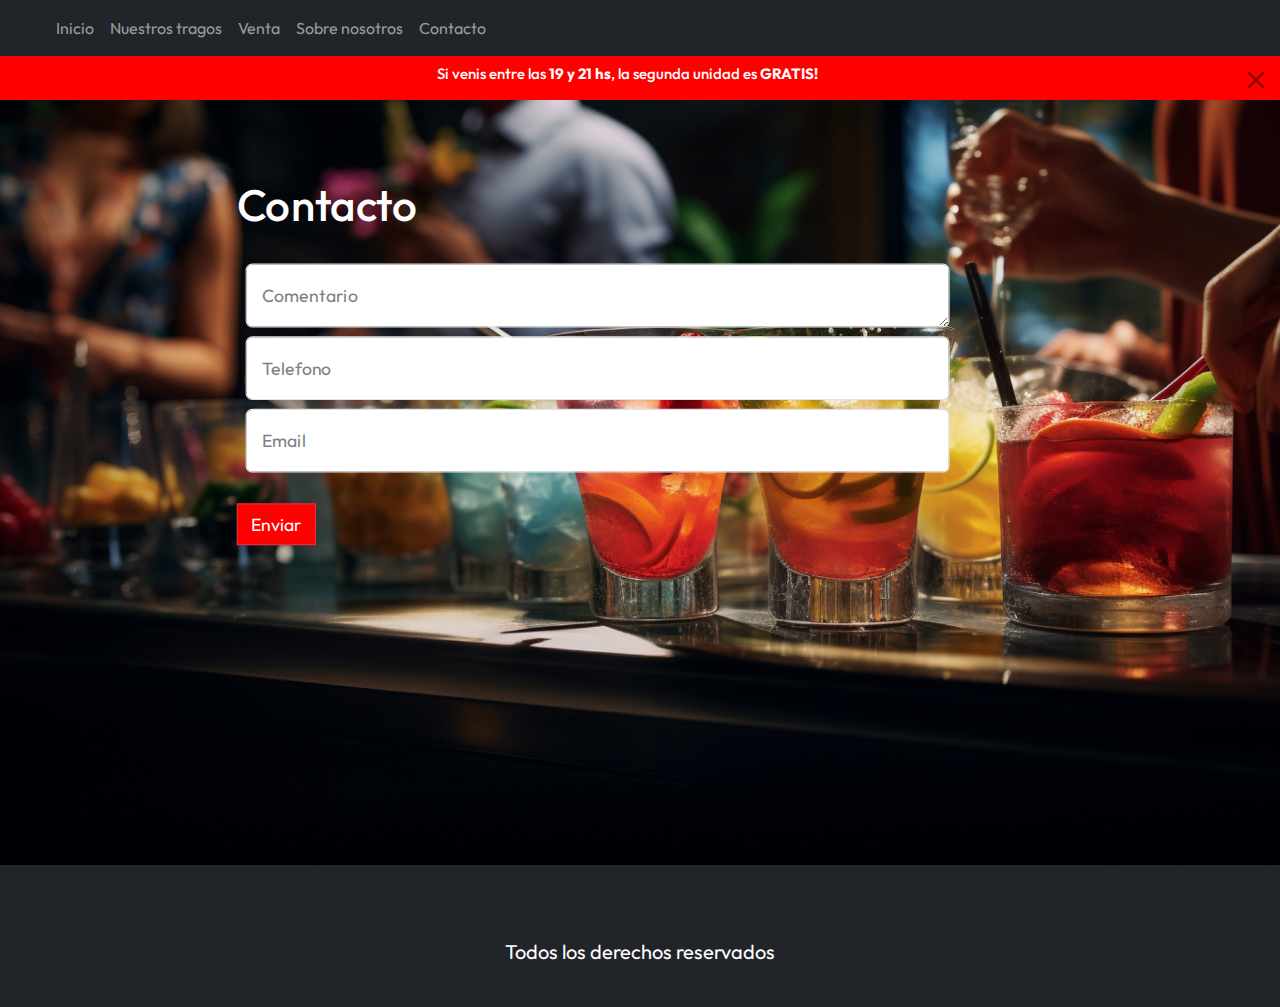
<file: pages/contacto.html>
<!DOCTYPE html>
<html lang="es">

<head>
    <meta charset="UTF-8" />
    <meta name="viewport" content="width=device-width, initial-scale=1.0" />
    <meta name="description"
        content="Ofrecemos un servicio integral para que tu salida sea la mejor. Servicio de barra de autor, DJ en vivo, ventas con delivery, atencion personalizada, diversión y mucho más. Solo en Coder Drinks">
    <meta name="keywords"
        content="bar, delivery, happy hour, after office, salida, bebidas, cocktails, cocteleria, tragos, bebidas alcoholicas, conocenos, Coder Drinks">
    <link rel="stylesheet" href="https://cdnjs.cloudflare.com/ajax/libs/font-awesome/6.5.2/css/all.min.css"
        integrity="sha512-SnH5WK+bZxgPHs44uWIX+LLJAJ9/2PkPKZ5QiAj6Ta86w+fsb2TkcmfRyVX3pBnMFcV7oQPJkl9QevSCWr3W6A=="
        crossorigin="anonymous" referrerpolicy="no-referrer" />
    <link href="https://cdn.jsdelivr.net/npm/bootstrap@5.3.3/dist/css/bootstrap.min.css" rel="stylesheet"
        integrity="sha384-QWTKZyjpPEjISv5WaRU9OFeRpok6YctnYmDr5pNlyT2bRjXh0JMhjY6hW+ALEwIH" crossorigin="anonymous" />
    <link rel="preconnect" href="https://fonts.googleapis.com">
    <link rel="preconnect" href="https://fonts.gstatic.com" crossorigin>
    <link href="https://fonts.googleapis.com/css2?family=Outfit:wght@100..900&display=swap" rel="stylesheet">
    <link rel="stylesheet" href="../estilos/estilos.css" />
    <title>Contactanos y sacate todas tus dudas - Coder Drinks</title>
</head>

<body>
    <!-- NAVBAR START -->
    <nav class="navbar navbar-expand-sm bg-dark navbar-dark">
        <div class="container-fluid">
            <a class="navbar-brand fa-solid fa-martini-glass-citrus logo" href="../index.html"></a>
            <button class="navbar-toggler" type="button" data-bs-toggle="collapse" data-bs-target="#collapsibleNavbar">
                <i class="fa-solid fa-chevron-down"></i>
            </button>
            <div class="collapse navbar-collapse" id="collapsibleNavbar">
                <ul class="navbar-nav">
                    <li class="nav-item">
                        <a class="nav-link d-flex justify-content-center" href="../index.html">Inicio</a>
                    </li>
                    <li class="nav-item">
                        <a class="nav-link d-flex justify-content-center" href="./tragos.html">Nuestros tragos</a>
                    </li>
                    <li class="nav-item">
                        <a class="nav-link d-flex justify-content-center" href="./venta.html">Venta</a>
                    </li>
                    <li class="nav-item">
                        <a class="nav-link d-flex justify-content-center" href="./sobreNosotros.html">Sobre nosotros</a>
                    </li>
                    <li class="nav-item">
                        <a class="nav-link d-flex justify-content-center" href="./contacto.html">Contacto</a>
                    </li>
                </ul>
            </div>
        </div>
    </nav>
    <!-- NAVBAR FIN -->
    <!-- OFERTA START -->
    <div class="alert alert-danger alert-dismissible fade show text-center">
        <button type="button" class="btn-close p-3" data-bs-dismiss="alert"></button>
        <h2 class="p-1">Si venis entre las <strong>19 y 21 hs</strong>, la segunda unidad es <strong>GRATIS!</strong>
        </h2>
    </div>
    <!-- OFERTA FIN -->
    <!-- JUMBOTRON INICIO -->
    <div class="text-white jumbotronImg fondo1 d-block justify-content-start">
        <div class="formulario">
            <h1 class="">Contacto</h1>
            <div class="form-floating">
                <textarea class="form-control m-2" id="comment" name="text" placeholder="Comment"></textarea>
                <label for="comment">Comentario</label></div>
            <div class="form-floating">
                <input class="form-control m-2" id="telefono" name="telefono" placeholder="Telefono"></input>
                <label for="telefono">Telefono</label></div>
            <div class="form-floating">
                <input type="text" class="form-control m-2" id="email" placeholder="Enter email" name="email">
                <label for="email">Email</label></div>
            <div>
                <button type="button" class="btn btn-danger"><a href="./contacto.html">Enviar</a></button>
            </div>

        </div>
    </div>
    </div>
    <!-- Footer inicio -->
    <footer class="bg-dark text-center text-white">

        <div class="container p-4">
            <!--Social media Inicio-->
            <section class="mb-4">
                <!-- Facebook -->
                <a class="btn btn-outline-light btn-floating m-1" href="https://facebook.com" role="button">
                    <i class="fa-brands fa-facebook"></i>
                </a>

                <!-- Twitter -->
                <a class="btn btn-outline-light btn-floating m-1" href="https://twitter.com" role="button">
                    <i class="fa-brands fa-x-twitter"></i>
                </a>

                <!-- Google -->
                <a class="btn btn-outline-light btn-floating m-1" href="https://github.com" role="button">
                    <i class="fa-brands fa-github"></i>
                </a>

                <!-- Instagram -->
                <a class="btn btn-outline-light btn-floating m-1" href="https://instagram.com" role="button">
                    <i class="fa-brands fa-instagram"></i>
                </a>
                <!-- Maps -->
                <a class="btn btn-outline-light btn-floating m-1" href="https://maps.app.goo.gl/zbBarDFQYfWrsBFSA"
                    role="button">
                    <i class="fa-solid fa-location-dot"></i>
                </a>
            </section>
            <!-- Social media FIN-->
            <section>
                <p>Todos los derechos reservados</p>
            </section>
        </div>

    </footer>
    <script src="https://cdn.jsdelivr.net/npm/bootstrap@5.3.3/dist/js/bootstrap.bundle.min.js"
        integrity="sha384-YvpcrYf0tY3lHB60NNkmXc5s9fDVZLESaAA55NDzOxhy9GkcIdslK1eN7N6jIeHz" crossorigin="anonymous">
    </script>
</body>

</html>
</file>
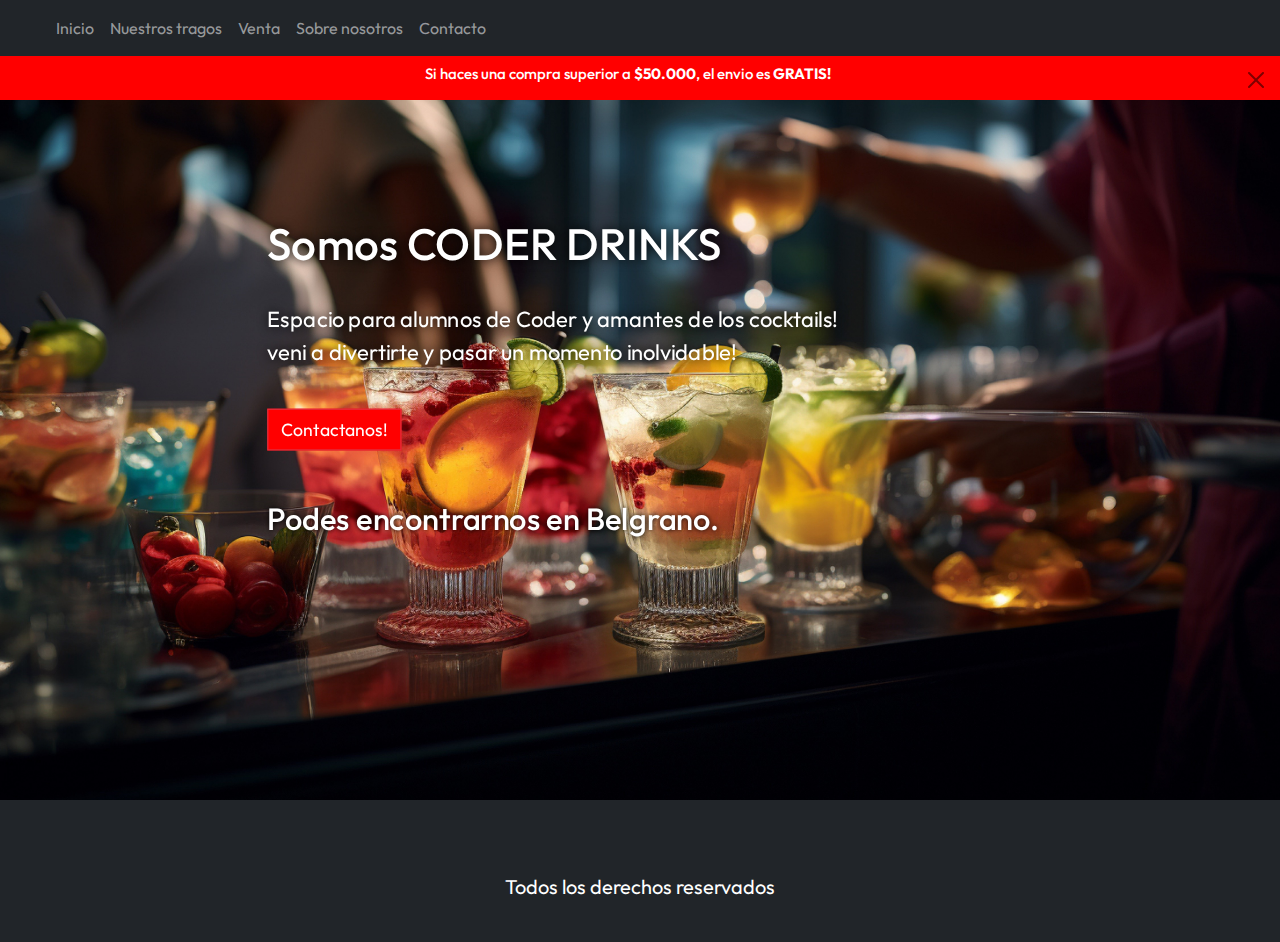
<file: pages/sobreNosotros.html>
<!DOCTYPE html>
<html lang="es">

<head>
  <meta charset="UTF-8" />
  <meta name="viewport" content="width=device-width, initial-scale=1.0" />
  <meta name="description"
    content="Escapate a Coder Drinks y veni a disfrutar de nuestra coctelería con amigos, en Belgrano." />
  <meta name="keywords"
    content="bar, delivery, happy hour, after office, salida, noche, bebidas, cocktails, cocteleria, tragos, bebidas alcoholicas, conocenos, coder drinks" />
  <link rel="stylesheet" href="https://cdnjs.cloudflare.com/ajax/libs/font-awesome/6.5.2/css/all.min.css"
    integrity="sha512-SnH5WK+bZxgPHs44uWIX+LLJAJ9/2PkPKZ5QiAj6Ta86w+fsb2TkcmfRyVX3pBnMFcV7oQPJkl9QevSCWr3W6A=="
    crossorigin="anonymous" referrerpolicy="no-referrer" />
  <link href="https://cdn.jsdelivr.net/npm/bootstrap@5.3.3/dist/css/bootstrap.min.css" rel="stylesheet"
    integrity="sha384-QWTKZyjpPEjISv5WaRU9OFeRpok6YctnYmDr5pNlyT2bRjXh0JMhjY6hW+ALEwIH" crossorigin="anonymous" />
  <link rel="preconnect" href="https://fonts.googleapis.com" />
  <link rel="preconnect" href="https://fonts.gstatic.com" crossorigin />
  <link href="https://fonts.googleapis.com/css2?family=Outfit:wght@100..900&display=swap" rel="stylesheet" />
  <link rel="stylesheet" href="../estilos/estilos.css" />
  <title>Sobre Nosotros - Coder Drinks</title>
</head>

<body>
  <!-- NAVBAR START -->
  <nav class="navbar navbar-expand-sm bg-dark navbar-dark">
    <div class="container-fluid">
      <a class="navbar-brand fa-solid fa-martini-glass-citrus logo" href="../index.html"></a>
      <button class="navbar-toggler" type="button" data-bs-toggle="collapse" data-bs-target="#collapsibleNavbar">
        <i class="fa-solid fa-chevron-down"></i>
      </button>
      <div class="collapse navbar-collapse" id="collapsibleNavbar">
        <ul class="navbar-nav">
          <li class="nav-item">
            <a class="nav-link d-flex justify-content-center" href="../index.html">Inicio</a>
          </li>
          <li class="nav-item">
            <a class="nav-link d-flex justify-content-center" href="./tragos.html">Nuestros tragos</a>
          </li>
          <li class="nav-item">
            <a class="nav-link d-flex justify-content-center" href="./venta.html">Venta</a>
          </li>
          <li class="nav-item">
            <a class="nav-link d-flex justify-content-center" href="./sobreNosotros.html">Sobre nosotros</a>
          </li>
          <li class="nav-item">
            <a class="nav-link d-flex justify-content-center" href="./contacto.html">Contacto</a>
          </li>
        </ul>
      </div>
    </div>
  </nav>
  <!-- NAVBAR FIN -->
  <!-- OFERTA START -->
  <div class="alert alert-danger alert-dismissible fade show text-center">
    <button type="button" class="btn-close p-3" data-bs-dismiss="alert"></button>
    <h2 class="p-1">
      Si haces una compra superior a <strong>$50.000</strong>, el envio es
      <strong>GRATIS!</strong>
    </h2>
  </div>
  <!-- OFERTA FIN -->
  <!-- JUMBOTRON INICIO -->
  <div class="text-white p-5 jumbotronImg fondo2">
    <div class="formulario2">
      <h1 class="d-flex justify-content-start">Somos CODER DRINKS</h1>
      <p class="d-flex justify-content-start">
        Espacio para alumnos de Coder y amantes de los cocktails!<br />
        veni a divertirte y pasar un momento inolvidable!
      </p>
      <button type="button" class="btn btn-danger">
        <a href="./contacto.html">Contactanos!</a>
      </button>
      <br />
      <div class="mapa">
        <h3>Podes encontrarnos en Belgrano.</h3>
        <iframe
          src="https://www.google.com/maps/embed?pb=!1m18!1m12!1m3!1d13143.700594085178!2d-58.470291294718045!3d-34.5554505268054!2m3!1f0!2f0!3f0!3m2!1i1024!2i768!4f13.1!3m3!1m2!1s0x95bcb5d28526611d%3A0xbcb585a9ddc70069!2sBelgrano%2C%20Cdad.%20Aut%C3%B3noma%20de%20Buenos%20Aires!5e0!3m2!1ses!2sar!4v1714926460703!5m2!1ses!2sar"
          width="100%" height="200" style="border: 0" allowfullscreen="" loading="lazy"
          referrerpolicy="no-referrer-when-downgrade"></iframe>
      </div>
    </div>
  </div>
  <!-- Footer inicio -->
  <footer class="bg-dark text-center text-white">
    <div class="container p-4">
      <!--Social media Inicio-->
      <section class="mb-4">
        <!-- Facebook -->
        <a class="btn btn-outline-light btn-floating m-1" href="https://facebook.com" role="button">
          <i class="fa-brands fa-facebook"></i>
        </a>

        <!-- Twitter -->
        <a class="btn btn-outline-light btn-floating m-1" href="https://twitter.com" role="button">
          <i class="fa-brands fa-x-twitter"></i>
        </a>

        <!-- Google -->
        <a class="btn btn-outline-light btn-floating m-1" href="https://github.com" role="button">
          <i class="fa-brands fa-github"></i>
        </a>

        <!-- Instagram -->
        <a class="btn btn-outline-light btn-floating m-1" href="https://instagram.com" role="button">
          <i class="fa-brands fa-instagram"></i>
        </a>
        <!-- Maps -->
        <a class="btn btn-outline-light btn-floating m-1" href="https://maps.app.goo.gl/zbBarDFQYfWrsBFSA"
          role="button">
          <i class="fa-solid fa-location-dot"></i>
        </a>
      </section>
      <!-- Social media FIN-->
      <section>
        <p>Todos los derechos reservados</p>
      </section>
    </div>
  </footer>
  <script src="https://cdn.jsdelivr.net/npm/bootstrap@5.3.3/dist/js/bootstrap.bundle.min.js"
    integrity="sha384-YvpcrYf0tY3lHB60NNkmXc5s9fDVZLESaAA55NDzOxhy9GkcIdslK1eN7N6jIeHz" crossorigin="anonymous">
  </script>
</body>

</html>
</file>
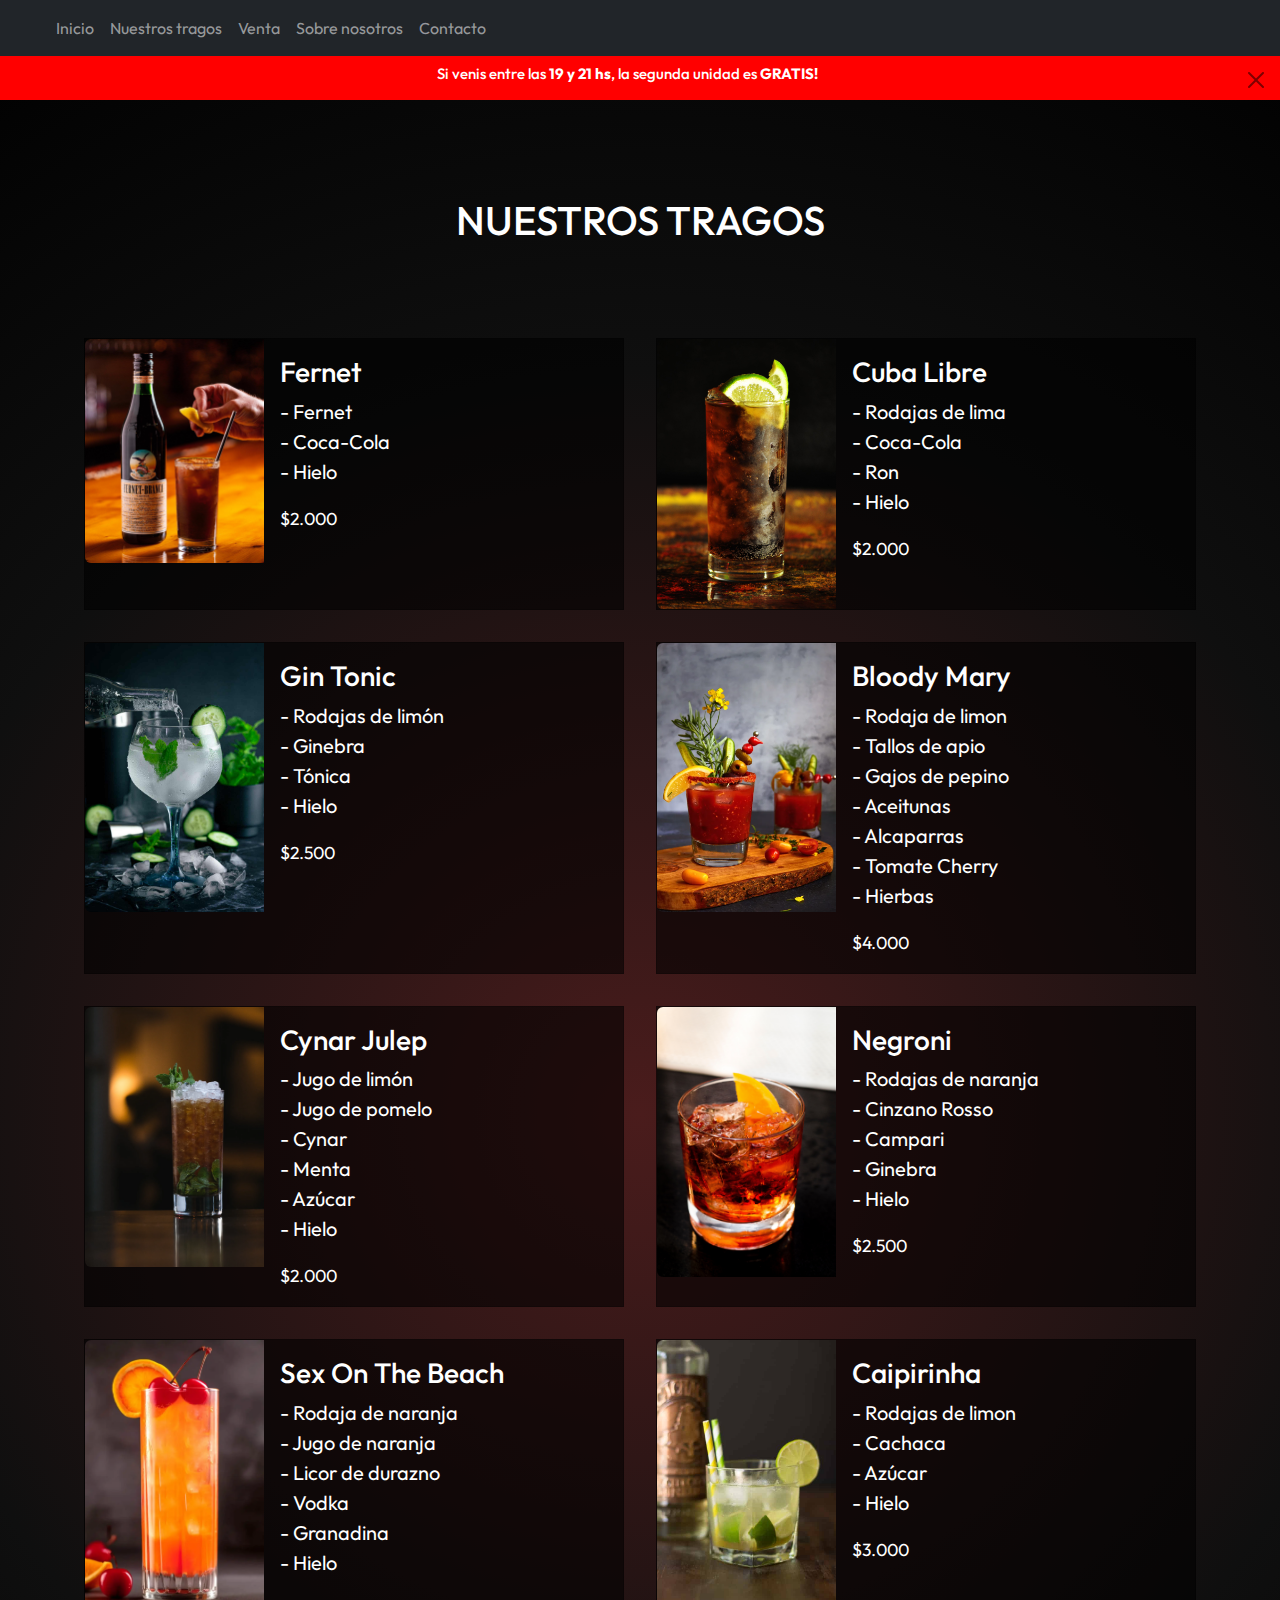
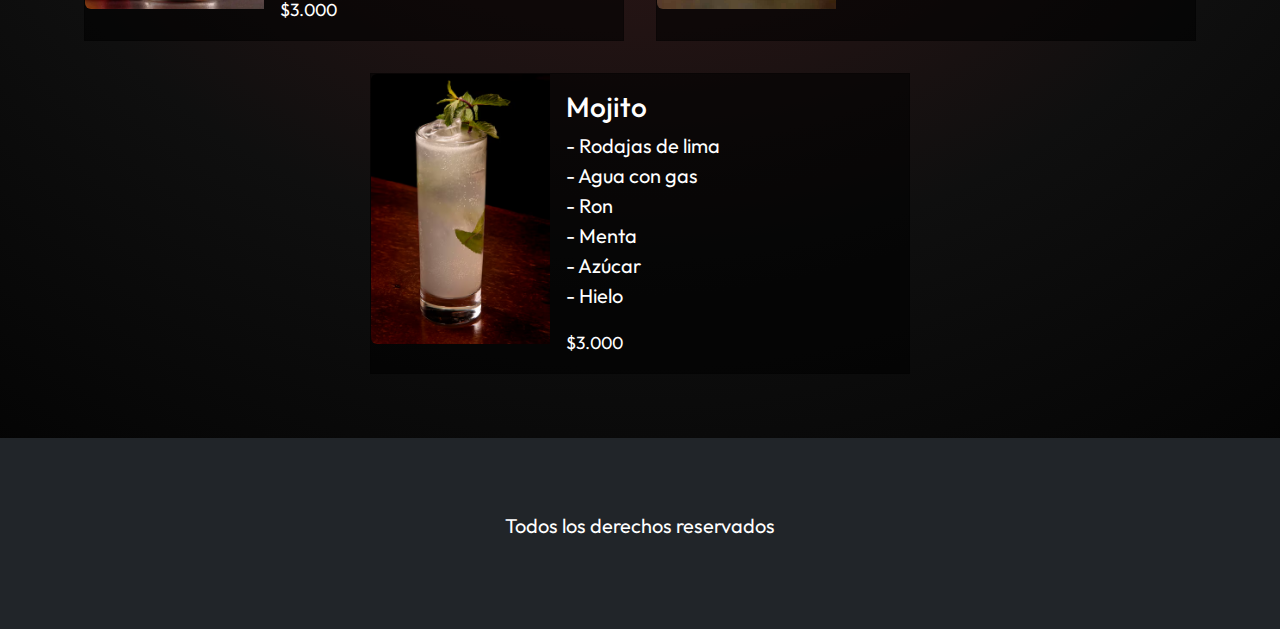
<file: pages/tragos.html>
<!DOCTYPE html>
<html lang="es">

<head>
  <meta charset="UTF-8" />
  <meta name="viewport" content="width=device-width, initial-scale=1.0" />
  <meta name="description"
    content="Disfrutá un momento inolvidable con tus amigos, con nuestros tragos y cocteleria de autor. Todo en un mismo lugar" />
  <meta name="keywords"
    content="bar, delivery, happy hour, after office, salida, noche, bebidas, cocktails, cocteleria de autor, tragos, bebidas alcoholicas, coder drinks" />
  <link rel="stylesheet" href="https://cdnjs.cloudflare.com/ajax/libs/font-awesome/6.5.2/css/all.min.css"
    integrity="sha512-SnH5WK+bZxgPHs44uWIX+LLJAJ9/2PkPKZ5QiAj6Ta86w+fsb2TkcmfRyVX3pBnMFcV7oQPJkl9QevSCWr3W6A=="
    crossorigin="anonymous" referrerpolicy="no-referrer" />
  <link href="https://cdn.jsdelivr.net/npm/bootstrap@5.3.3/dist/css/bootstrap.min.css" rel="stylesheet"
    integrity="sha384-QWTKZyjpPEjISv5WaRU9OFeRpok6YctnYmDr5pNlyT2bRjXh0JMhjY6hW+ALEwIH" crossorigin="anonymous" />
  <link rel="preconnect" href="https://fonts.googleapis.com" />
  <link rel="preconnect" href="https://fonts.gstatic.com" crossorigin />
  <link href="https://fonts.googleapis.com/css2?family=Outfit:wght@100..900&display=swap" rel="stylesheet" />
  <link rel="stylesheet" href="../estilos/estilos.css" />
  <title>
    Vení a probar Nuestros Tragos y cocteles de autor. Coder Drinks
  </title>
</head>

<body>
  <!-- NAVBAR START -->
  <nav class="navbar navbar-expand-sm bg-dark navbar-dark">
    <div class="container-fluid">
      <a class="navbar-brand fa-solid fa-martini-glass-citrus logo" href="../index.html"></a>
      <button class="navbar-toggler" type="button" data-bs-toggle="collapse" data-bs-target="#collapsibleNavbar">
        <i class="fa-solid fa-chevron-down"></i>
      </button>
      <div class="collapse navbar-collapse" id="collapsibleNavbar">
        <ul class="navbar-nav">
          <li class="nav-item">
            <a class="nav-link d-flex justify-content-center" href="../index.html">Inicio</a>
          </li>
          <li class="nav-item">
            <a class="nav-link d-flex justify-content-center" href="./tragos.html">Nuestros tragos</a>
          </li>
          <li class="nav-item">
            <a class="nav-link d-flex justify-content-center" href="./venta.html">Venta</a>
          </li>
          <li class="nav-item">
            <a class="nav-link d-flex justify-content-center" href="./sobreNosotros.html">Sobre nosotros</a>
          </li>
          <li class="nav-item">
            <a class="nav-link d-flex justify-content-center" href="./contacto.html">Contacto</a>
          </li>
        </ul>
      </div>
    </div>
  </nav>
  <!-- NAVBAR FIN -->
  <!-- OFERTA START -->
  <div class="alert alert-danger alert-dismissible fade show text-center">
    <button type="button" class="btn-close p-3" data-bs-dismiss="alert"></button>
    <h2 class="p-1">
      Si venis entre las <strong>19 y 21 hs</strong>, la segunda unidad es
      <strong>GRATIS!</strong>
    </h2>
  </div>
  <!-- OFERTA FIN -->
  <!-- JUMBOTRON INICIO -->
  <div class="text-white p-5 container-fluid muestra m-0">
    <div class="container-fluid text-white p-5 d-flex justify-content-center">
      <h1>NUESTROS TRAGOS</h1>
    </div>
    <div class="row g-0 d-flex justify-content-center">
      <!-- cartas -->
      <div class="card m-3 ">
        <div class="row g-0">
          <div class="col-md-4">
            <img src="../assets/images/Fernet.jpg" class="img-fluid rounded-start" alt="Fernet con coca" />
          </div>
          <div class="col-md-8">
            <div class="card-body">
              <h3 class="card-title">Fernet</h3>
              <p class="card-text">
                - Fernet <br />
                - Coca-Cola<br />
                - Hielo
              </p>
              <p class="card-text"><small class="">$2.000</small></p>
            </div>
          </div>
        </div>
      </div>
      <div class="card m-3">
        <div class="row g-0">
          <div class="col-md-4">
            <img src="../assets/images/cubaLibre.webp" class="img-fluid rounded-start" alt="CubaLibre" />
          </div>
          <div class="col-md-8">
            <div class="card-body">
              <h3 class="card-title">Cuba Libre</h3>
              <p class="card-text">
                - Rodajas de lima<br />
                - Coca-Cola<br />
                - Ron<br />
                - Hielo
              </p>
              <p class="card-text"><small class="">$2.000</small></p>
            </div>
          </div>
        </div>
      </div>
      <div class="card m-3">
        <div class="row g-0">
          <div class="col-md-4">
            <img src="../assets/images/ginTonic.avif" class="img-fluid rounded-start" alt="Gin Tonic" />
          </div>
          <div class="col-md-8">
            <div class="card-body">
              <h3 class="card-title">Gin Tonic</h3>
              <p class="card-text">
                - Rodajas de limón<br />
                - Ginebra<br />
                - Tónica<br />
                - Hielo
              </p>
              <p class="card-text"><small class="">$2.500</small></p>
            </div>
          </div>
        </div>
      </div>
      <div class="card m-3">
        <div class="row g-0">
          <div class="col-md-4">
            <img src="../assets/images/Bloody-Mary.webp" class="img-fluid rounded-start" alt="Bloody Mary" />
          </div>
          <div class="col-md-8">
            <div class="card-body">
              <h3 class="card-title">Bloody Mary</h3>
              <p class="card-text">
                - Rodaja de limon<br />
                - Tallos de apio<br />
                - Gajos de pepino<br />
                - Aceitunas<br />
                - Alcaparras <br />
                - Tomate Cherry <br />
                - Hierbas
              </p>
              <p class="card-text"><small class="">$4.000</small></p>
            </div>
          </div>
        </div>
      </div>
      <div class="card m-3">
        <div class="row g-0">
          <div class="col-md-4">
            <img src="../assets/images/Cynar-Julep.jpg" class="img-fluid rounded-start" alt="Cynar Julep" />
          </div>
          <div class="col-md-8">
            <div class="card-body">
              <h3 class="card-title">Cynar Julep</h3>
              <p class="card-text">
                - Jugo de limón <br />
                - Jugo de pomelo <br />
                - Cynar <br />
                - Menta <br />
                - Azúcar <br />
                - Hielo
              </p>
              <p class="card-text"><small class="">$2.000</small></p>
            </div>
          </div>
        </div>
      </div>
      <div class="card m-3">
        <div class="row g-0">
          <div class="col-md-4">
            <img src="../assets/images/negroni.jpg" class="img-fluid rounded-start" alt="Negroni" />
          </div>
          <div class="col-md-8">
            <div class="card-body">
              <h3 class="card-title">Negroni</h3>
              <p class="card-text">
                - Rodajas de naranja <br />
                - Cinzano Rosso <br />
                - Campari <br />
                - Ginebra <br />
                - Hielo
              </p>
              <p class="card-text"><small class="">$2.500</small></p>
            </div>
          </div>
        </div>
      </div>
      <div class="card m-3">
        <div class="row g-0">
          <div class="col-md-4">
            <img src="../assets/images/sexOnTheBeach.jpg" class="img-fluid rounded-start" alt="sex On The Beach" />
          </div>
          <div class="col-md-8">
            <div class="card-body">
              <h3 class="card-title">Sex On The Beach</h3>
              <p class="card-text">
                - Rodaja de naranja <br />
                - Jugo de naranja <br />
                - Licor de durazno <br />
                - Vodka <br />
                - Granadina <br />
                - Hielo
              </p>
              <p class="card-text"><small class="">$3.000</small></p>
            </div>
          </div>
        </div>
      </div>
      <div class="card m-3">
        <div class="row g-0">
          <div class="col-md-4">
            <img src="../assets/images/Caipirina.webp" class="img-fluid rounded-start" alt="Caipirinha" />
          </div>
          <div class="col-md-8">
            <div class="card-body">
              <h3 class="card-title">Caipirinha</h3>
              <p class="card-text">
                - Rodajas de limon <br />
                - Cachaca <br />
                - Azúcar <br />
                - Hielo
              </p>
              <p class="card-text"><small class="">$3.000</small></p>
            </div>
          </div>
        </div>
      </div>
      <div class="card m-3">
        <div class="row g-0">
          <div class="col-md-4">
            <img src="../assets/images/mojito-ron.png" class="img-fluid rounded-start" alt="Mojito" />
          </div>
          <div class="col-md-8">
            <div class="card-body">
              <h3 class="card-title">Mojito</h3>
              <p class="card-text">
                - Rodajas de lima <br />
                - Agua con gas <br />
                - Ron <br />
                - Menta <br />
                - Azúcar <br />
                - Hielo
              </p>
              <p class="card-text"><small class="">$3.000</small></p>
            </div>
          </div>
        </div>
      </div>
      <!-- cartas -->
    </div>
  </div>
  <!-- JUMBOTRON FIN -->

  <!-- Footer inicio -->
  <footer class="bg-dark text-center text-white pb-5">
    <div class="container p-4">
      <!--Social media Inicio-->
      <section class="mb-4">
        <!-- Facebook -->
        <a class="btn btn-outline-light btn-floating m-1" href="https://facebook.com" role="button">
          <i class="fa-brands fa-facebook"></i>
        </a>

        <!-- Twitter -->
        <a class="btn btn-outline-light btn-floating m-1" href="https://twitter.com" role="button">
          <i class="fa-brands fa-x-twitter"></i>
        </a>

        <!-- Google -->
        <a class="btn btn-outline-light btn-floating m-1" href="https://github.com" role="button">
          <i class="fa-brands fa-github"></i>
        </a>

        <!-- Instagram -->
        <a class="btn btn-outline-light btn-floating m-1" href="https://instagram.com" role="button">
          <i class="fa-brands fa-instagram"></i>
        </a>
        <!-- Maps -->
        <a class="btn btn-outline-light btn-floating m-1" href="https://maps.app.goo.gl/zbBarDFQYfWrsBFSA"
          role="button">
          <i class="fa-solid fa-location-dot"></i>
        </a>
      </section>
      <!-- Social media FIN-->
      <section>
        <p>Todos los derechos reservados</p>
      </section>
    </div>
  </footer>
  <script src="https://cdn.jsdelivr.net/npm/bootstrap@5.3.3/dist/js/bootstrap.bundle.min.js"
    integrity="sha384-YvpcrYf0tY3lHB60NNkmXc5s9fDVZLESaAA55NDzOxhy9GkcIdslK1eN7N6jIeHz" crossorigin="anonymous">
  </script>
</body>

</html>
</file>
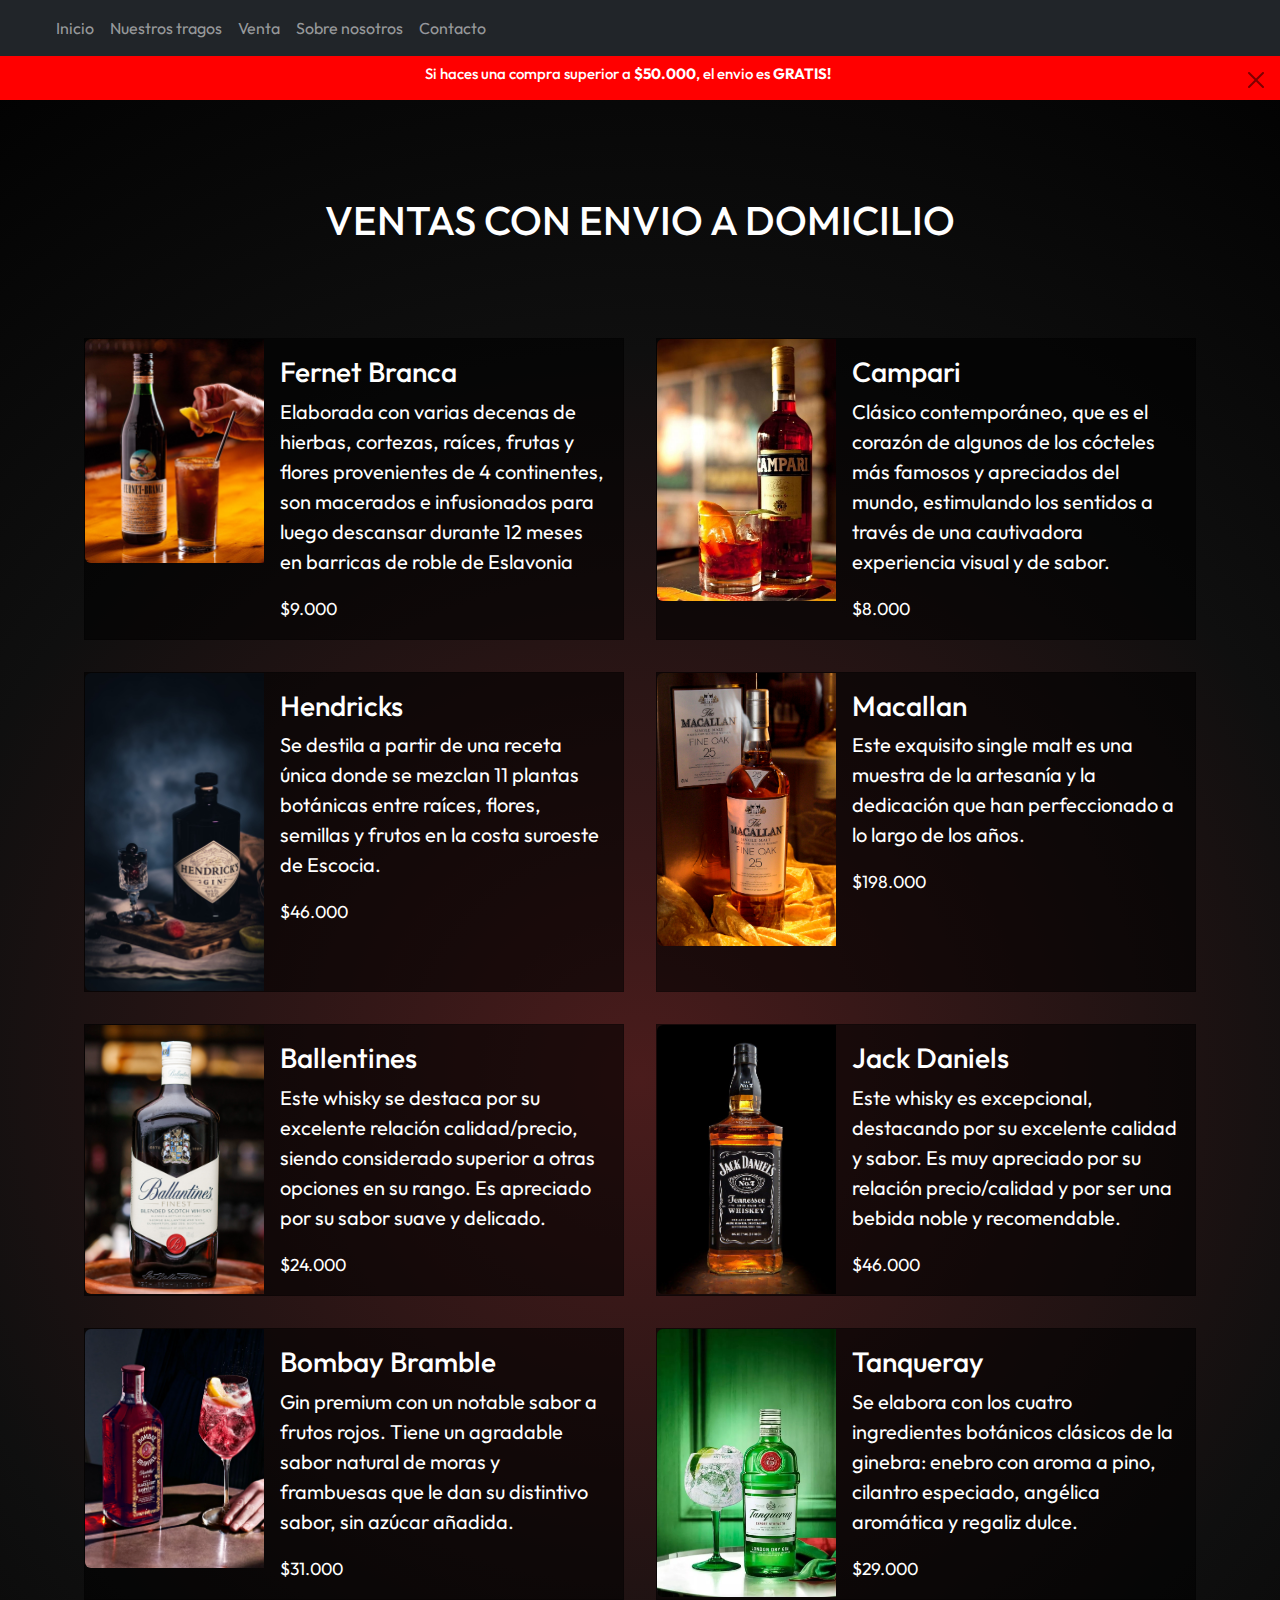
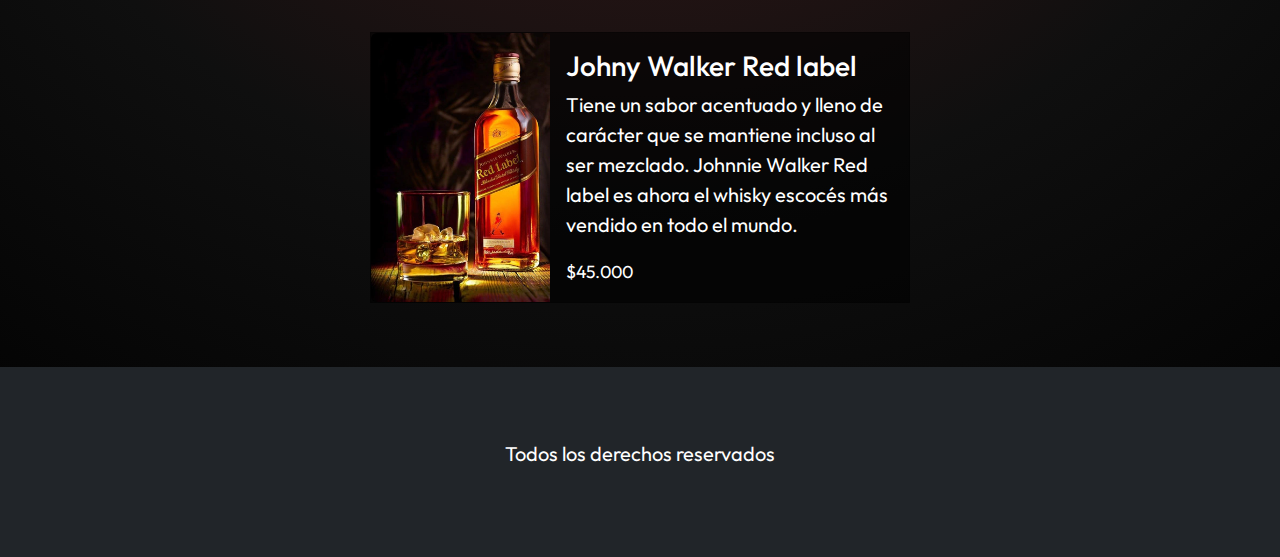
<file: pages/venta.html>
<!DOCTYPE html>
<html lang="es">
  <head>
    <meta charset="UTF-8" />
    <meta name="viewport" content="width=device-width, initial-scale=1.0" />
    <meta
      name="description"
      content="Conoce las ofertas que tenemos para ofrecerte. Te lo llevamos a tu casa"
    />
    <meta
      name="keywords"
      content="bar, delivery, bebidas, cocktails, cocteleria de autor, tragos, bebidas alcoholicas, venta, oferta, botella, regalo"
    />
    <link
      rel="stylesheet"
      href="https://cdnjs.cloudflare.com/ajax/libs/font-awesome/6.5.2/css/all.min.css"
      integrity="sha512-SnH5WK+bZxgPHs44uWIX+LLJAJ9/2PkPKZ5QiAj6Ta86w+fsb2TkcmfRyVX3pBnMFcV7oQPJkl9QevSCWr3W6A=="
      crossorigin="anonymous"
      referrerpolicy="no-referrer"
    />
    <link
      href="https://cdn.jsdelivr.net/npm/bootstrap@5.3.3/dist/css/bootstrap.min.css"
      rel="stylesheet"
      integrity="sha384-QWTKZyjpPEjISv5WaRU9OFeRpok6YctnYmDr5pNlyT2bRjXh0JMhjY6hW+ALEwIH"
      crossorigin="anonymous"
    />
    <link rel="preconnect" href="https://fonts.googleapis.com" />
    <link rel="preconnect" href="https://fonts.gstatic.com" crossorigin />
    <link
      href="https://fonts.googleapis.com/css2?family=Outfit:wght@100..900&display=swap"
      rel="stylesheet"
    />
    <link rel="stylesheet" href="../estilos/estilos.css" />
    <title>
      Conocé nuestro catalogo de bebidas a la venta con delivery incluido. Coder
      Drinks
    </title>
  </head>

  <body>
    <!-- NAVBAR START -->
    <nav class="navbar navbar-expand-sm bg-dark navbar-dark">
      <div class="container-fluid">
        <a
          class="navbar-brand fa-solid fa-martini-glass-citrus logo"
          href="../index.html"
        ></a>
        <button
          class="navbar-toggler"
          type="button"
          data-bs-toggle="collapse"
          data-bs-target="#collapsibleNavbar"
        >
          <i class="fa-solid fa-chevron-down"></i>
        </button>
        <div class="collapse navbar-collapse" id="collapsibleNavbar">
          <ul class="navbar-nav">
            <li class="nav-item">
              <a
                class="nav-link d-flex justify-content-center"
                href="../index.html"
                >Inicio</a
              >
            </li>
            <li class="nav-item">
              <a
                class="nav-link d-flex justify-content-center"
                href="./tragos.html"
                >Nuestros tragos</a
              >
            </li>
            <li class="nav-item">
              <a
                class="nav-link d-flex justify-content-center"
                href="./venta.html"
                >Venta</a
              >
            </li>
            <li class="nav-item">
              <a
                class="nav-link d-flex justify-content-center"
                href="./sobreNosotros.html"
                >Sobre nosotros</a
              >
            </li>
            <li class="nav-item">
              <a
                class="nav-link d-flex justify-content-center"
                href="./contacto.html"
                >Contacto</a
              >
            </li>
          </ul>
        </div>
      </div>
    </nav>
    <!-- NAVBAR FIN -->
    <!-- OFERTA START -->
    <div class="alert alert-danger alert-dismissible fade show text-center">
      <button
        type="button"
        class="btn-close p-3"
        data-bs-dismiss="alert"
      ></button>
      <h2 class="p-1">
        Si haces una compra superior a <strong>$50.000</strong>, el envio es
        <strong>GRATIS!</strong>
      </h2>
    </div>
    <!-- OFERTA FIN -->
    <!-- JUMBOTRON INICIO -->
    <div class="text-white p-5 container-fluid muestra m-0">
      <div class="container-fluid text-white p-5 d-flex justify-content-center">
        <h1>VENTAS CON ENVIO A DOMICILIO</h1>
      </div>
      <div class="row g-0 d-flex justify-content-center">
        <!-- cartas -->
        <div class="card m-3">
          <div class="row g-0">
            <div class="col-md-4">
              <img
                src="../assets/images/Fernet.jpg"
                class="img-fluid rounded-start"
                alt="Fernet Branca"
              />
            </div>
            <div class="col-md-8">
              <div class="card-body">
                <h3 class="card-title">Fernet Branca</h3>
                <p class="card-text">
                  Elaborada con varias decenas de hierbas, cortezas, raíces,
                  frutas y flores provenientes de 4 continentes, son macerados e
                  infusionados para luego descansar durante 12 meses en barricas
                  de roble de Eslavonia
                </p>
                <p class="card-text"><small class="">$9.000</small></p>
              </div>
            </div>
          </div>
        </div>
        <div class="card m-3">
          <div class="row g-0">
            <div class="col-md-4">
              <img
                src="../assets/images/campari.webp"
                class="img-fluid rounded-start"
                alt="Campari"
              />
            </div>
            <div class="col-md-8">
              <div class="card-body">
                <h3 class="card-title">Campari</h3>
                <p class="card-text">
                  Clásico contemporáneo, que es el corazón de algunos de los
                  cócteles más famosos y apreciados del mundo, estimulando los
                  sentidos a través de una cautivadora experiencia visual y de
                  sabor.
                </p>
                <p class="card-text"><small class="">$8.000</small></p>
              </div>
            </div>
          </div>
        </div>
        <div class="card m-3">
          <div class="row g-0">
            <div class="col-md-4">
              <img
                src="../assets/images/Hendricks.webp"
                class="img-fluid rounded-start"
                alt="Gin Hendricks"
              />
            </div>
            <div class="col-md-8">
              <div class="card-body">
                <h3 class="card-title">Hendricks</h3>
                <p class="card-text">
                  Se destila a partir de una receta única donde se mezclan 11
                  plantas botánicas entre raíces, flores, semillas y frutos en
                  la costa suroeste de Escocia.
                </p>
                <p class="card-text"><small class="">$46.000</small></p>
              </div>
            </div>
          </div>
        </div>
        <div class="card m-3">
          <div class="row g-0">
            <div class="col-md-4">
              <img
                src="../assets/images/Macallan.jpg"
                class="img-fluid rounded-start"
                alt="Macallan"
              />
            </div>
            <div class="col-md-8">
              <div class="card-body">
                <h3 class="card-title">Macallan</h3>
                <p class="card-text">
                  Este exquisito single malt es una muestra de la artesanía y la
                  dedicación que han perfeccionado a lo largo de los años.
                </p>
                <p class="card-text"><small class="">$198.000</small></p>
              </div>
            </div>
          </div>
        </div>
        <div class="card m-3">
          <div class="row g-0">
            <div class="col-md-4">
              <img
                src="../assets/images/ballentines.webp"
                class="img-fluid rounded-start"
                alt="Ballentines"
              />
            </div>
            <div class="col-md-8">
              <div class="card-body">
                <h3 class="card-title">Ballentines</h3>
                <p class="card-text">
                  Este whisky se destaca por su excelente relación
                  calidad/precio, siendo considerado superior a otras opciones
                  en su rango. Es apreciado por su sabor suave y delicado.
                </p>
                <p class="card-text"><small class="">$24.000</small></p>
              </div>
            </div>
          </div>
        </div>
        <div class="card m-3">
          <div class="row g-0">
            <div class="col-md-4">
              <img
                src="../assets/images/jackDaniels.webp"
                class="img-fluid rounded-start"
                alt="Jack Daniels"
              />
            </div>
            <div class="col-md-8">
              <div class="card-body">
                <h3 class="card-title">Jack Daniels</h3>
                <p class="card-text">
                  Este whisky es excepcional, destacando por su excelente
                  calidad y sabor. Es muy apreciado por su relación
                  precio/calidad y por ser una bebida noble y recomendable.
                </p>
                <p class="card-text"><small class="">$46.000</small></p>
              </div>
            </div>
          </div>
        </div>
        <div class="card m-3">
          <div class="row g-0">
            <div class="col-md-4">
              <img
                src="../assets/images/bombayBramble.webp"
                class="img-fluid rounded-start"
                alt="Bombay Bramble"
              />
            </div>
            <div class="col-md-8">
              <div class="card-body">
                <h3 class="card-title">Bombay Bramble</h3>
                <p class="card-text">
                  Gin premium con un notable sabor a frutos rojos. Tiene un
                  agradable sabor natural de moras y frambuesas que le dan su
                  distintivo sabor, sin azúcar añadida.
                </p>
                <p class="card-text"><small class="">$31.000</small></p>
              </div>
            </div>
          </div>
        </div>
        <div class="card m-3">
          <div class="row g-0">
            <div class="col-md-4">
              <img
                src="../assets/images/Tanqueray.jpg"
                class="img-fluid rounded-start"
                alt="Tanqueray"
              />
            </div>
            <div class="col-md-8">
              <div class="card-body">
                <h3 class="card-title">Tanqueray</h3>
                <p class="card-text">
                  Se elabora con los cuatro ingredientes botánicos clásicos de
                  la ginebra: enebro con aroma a pino, cilantro especiado,
                  angélica aromática y regaliz dulce.
                </p>
                <p class="card-text"><small class="">$29.000</small></p>
              </div>
            </div>
          </div>
        </div>
        <div class="card m-3">
          <div class="row g-0">
            <div class="col-md-4">
              <img
                src="../assets/images/redLabel.webp"
                class="img-fluid rounded-start"
                alt="Johny Walker Red Label"
              />
            </div>
            <div class="col-md-8">
              <div class="card-body">
                <h3 class="card-title">Johny Walker Red label</h3>
                <p class="card-text">
                  Tiene un sabor acentuado y lleno de carácter que se mantiene
                  incluso al ser mezclado. Johnnie Walker Red label es ahora el
                  whisky escocés más vendido en todo el mundo.
                </p>
                <p class="card-text"><small class="">$45.000</small></p>
              </div>
            </div>
          </div>
        </div>
        <!-- cartas -->
      </div>
    </div>
    <!-- JUMBOTRON FIN -->

    <!-- Footer inicio -->
    <footer class="bg-dark text-center text-white pb-5">
      <div class="container p-4">
        <!--Social media Inicio-->
        <section class="mb-4">
          <!-- Facebook -->
          <a
            class="btn btn-outline-light btn-floating m-1"
            href="https://facebook.com"
            role="button"
          >
            <i class="fa-brands fa-facebook"></i>
          </a>

          <!-- Twitter -->
          <a
            class="btn btn-outline-light btn-floating m-1"
            href="https://twitter.com"
            role="button"
          >
            <i class="fa-brands fa-x-twitter"></i>
          </a>

          <!-- Google -->
          <a
            class="btn btn-outline-light btn-floating m-1"
            href="https://github.com"
            role="button"
          >
            <i class="fa-brands fa-github"></i>
          </a>

          <!-- Instagram -->
          <a
            class="btn btn-outline-light btn-floating m-1"
            href="https://instagram.com"
            role="button"
          >
            <i class="fa-brands fa-instagram"></i>
          </a>
          <!-- Maps -->
          <a
            class="btn btn-outline-light btn-floating m-1"
            href="https://maps.app.goo.gl/zbBarDFQYfWrsBFSA"
            role="button"
          >
            <i class="fa-solid fa-location-dot"></i>
          </a>
        </section>
        <!-- Social media FIN-->
        <section>
          <p>Todos los derechos reservados</p>
        </section>
      </div>
    </footer>
    <script
      src="https://cdn.jsdelivr.net/npm/bootstrap@5.3.3/dist/js/bootstrap.bundle.min.js"
      integrity="sha384-YvpcrYf0tY3lHB60NNkmXc5s9fDVZLESaAA55NDzOxhy9GkcIdslK1eN7N6jIeHz"
      crossorigin="anonymous"
    ></script>
  </body>
</html>
</file>
<file: estilos/estilos.css>
body {
  font-family: "Outfit", sans-serif;
  font-optical-sizing: auto;
  font-weight: 400;
  font-style: normal;
  background: radial-gradient(circle, rgb(74, 28, 28) 0%, rgb(15, 15, 15) 58%, rgb(0, 0, 0) 100%);
}

.logo {
  font-size: 4em;
  padding-left: 20px;
  transition: 1s;
}
.logo:hover {
  animation-name: logoAnim;
  animation-iteration-count: infinite;
  animation-duration: 2.5s;
}

a, .nav-link:hover {
  color: white;
  text-decoration: none;
}
a:hover, .nav-link:hover {
  text-shadow: 0 0 10px white;
}
a:visited, .nav-link:visited:hover {
  color: white;
  text-decoration: none;
}

.alert {
  padding: 5px;
}

.alert-danger {
  background-color: red;
  color: white;
  margin: 0;
  border-radius: 0;
  padding-right: 30px;
  border: 0;
}

.btn-close:focus {
  box-shadow: 0px 0px 5px black;
}

.fade {
  transition: 0.2s;
}

h2 {
  font-size: 15px;
}

.presentacion {
  text-align: center;
  padding-top: 20vh;
  text-shadow: 0px 0px 10px black;
}

.img-fluid {
  height: auto;
  width: 100%;
}

.video {
  height: 110vh;
  top: 0px;
  position: fixed;
  z-index: -2;
}

.fondo1 {
  background-image: url(../assets/images/Party1.jpg);
  height: 1200px;
}

.fondo2 {
  background-image: url(../assets/images/Party2.jpg);
  height: 1100px;
}

.formulario, .formulario2 {
  padding-top: 10vh;
  padding-left: 20%;
  max-width: 70%;
  transform: scale(1.1);
}

.formulario2 {
  text-shadow: 0px 0px 10px black;
}

.form-control:focus {
  border-color: red;
  box-shadow: inset 0px 0px 7px red;
}

label {
  margin-left: 10px;
  color: gray;
}

.mapa {
  text-shadow: 0 0 5px black;
  margin-top: 5vh;
}

.muestra {
  padding-bottom: 25%;
}

.card {
  background-color: rgba(0, 0, 0, 0.5764705882);
  border-radius: 0%;
  color: white;
  max-width: 540px;
  transition: 0.5s;
}
.card:hover {
  transform: scale(1.1);
}

div h1 {
  margin-bottom: 30px;
}
div p {
  font-size: 20px;
}

.d-block {
  max-height: 85vh;
}

.fa-brands {
  font-size: 2em;
}

.btn {
  transition: 0.5s;
}

.btn-outline-light {
  border: 0;
}

.fa-location-dot {
  font-size: 30px;
}

.jumbotron {
  min-height: 82vh;
  background-position: center;
}
.jumbotron h1 {
  font-size: 76px;
}
.jumbotron p {
  font-size: 40px;
  text-shadow: 0 0 5px black;
}

.jumbotronImg {
  background-size: cover;
  background-position: center;
  background-repeat: no-repeat;
}
.jumbotronImg button {
  background-color: red;
  border-radius: 0%;
  margin-top: 20px;
}

@media (max-width: 344px) {
  .jumbotronImg {
    min-height: 900px;
    padding: 0% !important;
  }
  .p-5 {
    padding: 15% !important;
  }
}
@keyframes logoAnim {
  25% {
    rotate: 10deg;
  }
  75% {
    rotate: -10deg;
  }
  100% {
    rotate: 0deg;
  }
}
@media (max-width: 280px) {
  div {
    display: flex;
    justify-content: center;
  }
}
@media (max-width: 344px) {
  .formulario2 {
    max-width: 90%;
  }
}
@media (max-width: 767px) {
  .video {
    height: 100vh;
    top: 0px;
  }
  .fondo2 {
    height: 800px;
  }
  .formulario2 {
    padding-left: 0px;
  }
  .p-4 {
    padding: 5px !important;
  }
  .card-title {
    display: flex;
    justify-content: center;
  }
  .card-text {
    display: flex;
    justify-content: center;
  }
  .col-md-4 {
    display: flex;
    justify-content: center;
  }
  iframe {
    height: 100px;
  }
}
@media (max-width: 1024px) {
  .fondo2 {
    height: 800px;
  }
}
@media (max-width: 1280px) {
  .fondo2 {
    height: 700px;
  }
}

/*# sourceMappingURL=estilos.css.map */
</file>
